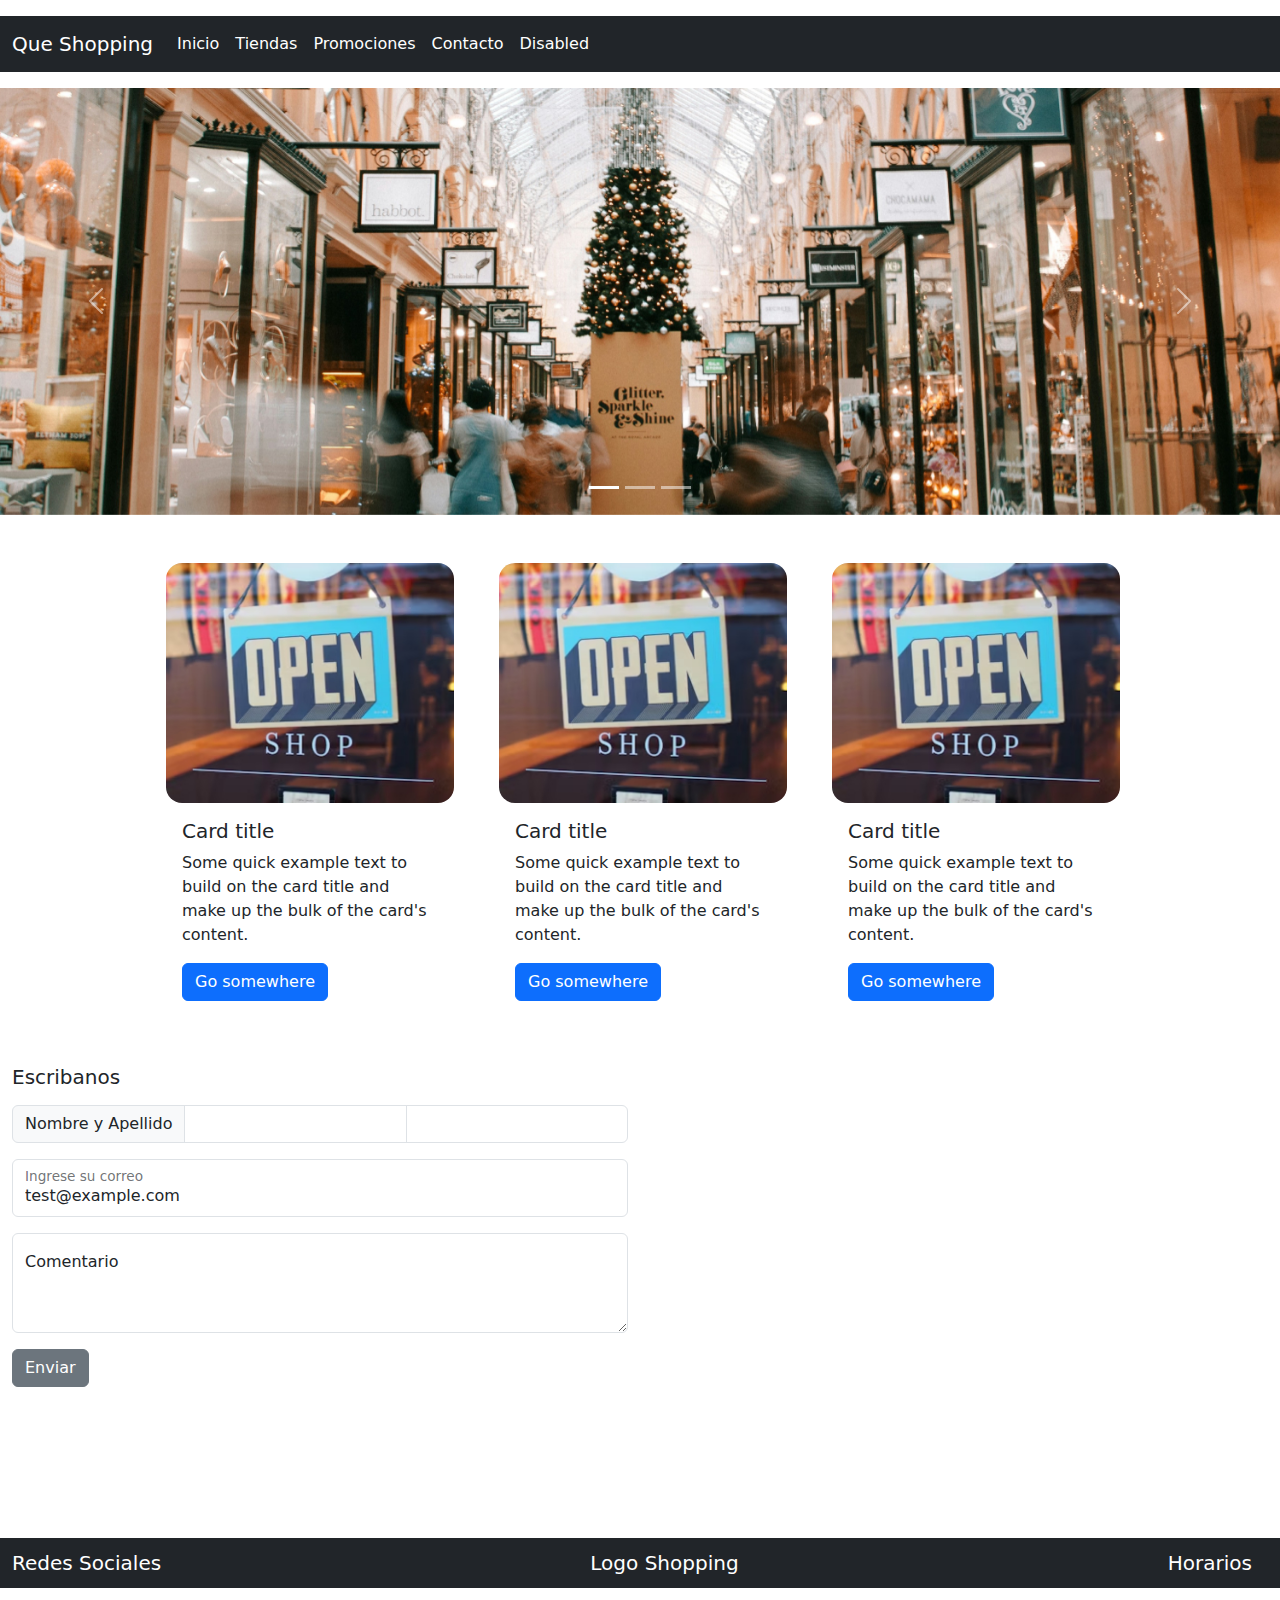
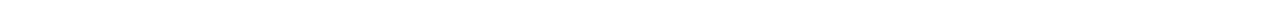
<file: TPEG/TP/index.html>
<!doctype html>
  <head>
    <meta charset="utf-8">
    <meta name="viewport" content="width=device-width, initial-scale=1">
    <title>Que Shopping</title>
    <link src="style.css"/>
    <link href="https://cdn.jsdelivr.net/npm/bootstrap@5.3.3/dist/css/bootstrap.min.css" rel="stylesheet" integrity="sha384-QWTKZyjpPEjISv5WaRU9OFeRpok6YctnYmDr5pNlyT2bRjXh0JMhjY6hW+ALEwIH" crossorigin="anonymous">
  </head>
  <body>
    <!--barra de menu-->
    <nav class="navbar navbar-expand-md my-3 bg-dark">
      <div class="container-fluid ">
        <a class="navbar-brand text-white" href="#">Que Shopping</a>
        <button class="navbar-toggler" type="button" data-bs-toggle="collapse" data-bs-target="#navbarNavAltMarkup" aria-controls="navbarNavAltMarkup" aria-expanded="false" aria-label="Toggle navigation">
          <span class="navbar-toggler-icon"></span>
        </button>
        <div class="collapse navbar-collapse" id="navbarNavAltMarkup">
          <div class="navbar-nav">
            <a class="nav-link active text-white" aria-current="page" href="#">Inicio</a>
            <a class="nav-link text-white" href="#">Tiendas</a>
            <a class="nav-link text-white" href="#">Promociones</a>
            <a class="nav-link text-white" href="#">Contacto</a>
            <a class="nav-link disabled text-white" aria-disabled="true">Disabled</a>
          </div>
        </div>
      </div>
    </nav>
    <!--carrusel-->
    <div id="carouselExampleIndicators" class="carousel slide">
      <div class="carousel-indicators">
        <button type="button" data-bs-target="#carouselExampleIndicators" data-bs-slide-to="0" class="active" aria-current="true" aria-label="Slide 1"></button>
        <button type="button" data-bs-target="#carouselExampleIndicators" data-bs-slide-to="1" aria-label="Slide 2"></button>
        <button type="button" data-bs-target="#carouselExampleIndicators" data-bs-slide-to="2" aria-label="Slide 3"></button>
      </div>
      <div class="carousel-inner">
        <div class="carousel-item active">
          <img src="/TPEG/Imagenes/carrusel_img1.jpg" class="d-block w-100" alt="...">
        </div>
        <div class="carousel-item">
          <img src="/TPEG/Imagenes/carrusel_img2.jpg" class="d-block w-100" alt="...">
        </div>
        <div class="carousel-item">
          <img src="/TPEG/Imagenes/carrusel_img3.jpg" class="d-block w-100" alt="...">
        </div>
      </div>
      <button class="carousel-control-prev" type="button" data-bs-target="#carouselExampleIndicators" data-bs-slide="prev">
        <span class="carousel-control-prev-icon" aria-hidden="true"></span>
        <span class="visually-hidden">Previous</span>
      </button>
      <button class="carousel-control-next" type="button" data-bs-target="#carouselExampleIndicators" data-bs-slide="next">
        <span class="carousel-control-next-icon" aria-hidden="true"></span>
        <span class="visually-hidden">Next</span>
      </button>
    </div>
    <!--menu de tiendas-->
    <div class="container mt-5">
        <div class="row">
            <div class="col-12 col-md-5 col-xl-3 ps-5 ps-md-0 ps-xl-5 ms-5 ">
                <div class="card border-0" style="width: 18rem;">
                    <img src="/TPEG/Imagenes/img_store1.jpg" class="card-img-top rounded-4" alt="...">
                    <div class="card-body">
                      <h5 class="card-title">Card title</h5>
                      <p class="card-text">Some quick example text to build on the card title and make up the bulk of the card's content.</p>
                      <a href="#" class="btn btn-primary">Go somewhere</a>
                    </div>
                  </div>
            </div>
            <div class="col-12 col-md-5 col-xl-3 ps-5 ps-md-0 ps-xl-5 ms-5 ">
              <div class="card border-0" style="width: 18rem;">
                <img src="/TPEG/Imagenes/img_store1.jpg" class="card-img-top rounded-4" alt="...">
                <div class="card-body">
                  <h5 class="card-title">Card title</h5>
                  <p class="card-text">Some quick example text to build on the card title and make up the bulk of the card's content.</p>
                  <a href="#" class="btn btn-primary">Go somewhere</a>
                </div>
              </div>
            </div>
            <div class="col-12 col-md-5 col-xl-3 ps-5 ps-md-0 ps-xl-5 ms-5 ">
              <div class="card bg-transparent border-0" style="width: 18rem;">
                <img src="/TPEG/Imagenes/img_store1.jpg" class="card-img-top rounded-4" alt="...">
                <div class="card-body">
                  <h5 class="card-title">Card title</h5>
                  <p class="card-text">Some quick example text to build on the card title and make up the bulk of the card's content.</p>
                  <a href="#" class="btn btn-primary">Go somewhere</a>
                </div>
              </div>
            </div>
        </div>
    </div>
    <!--barra de contacto-->
    <div class="container-fluid mt-5">
      <div class="row">
        <div class="col-6">
          <h5 class="card-title">Escribanos</h5>
          <div class="input-group my-3">
            <span class="input-group-text">Nombre y Apellido</span>
            <input type="text" aria-label="Nombre" class="form-control">
            <input type="text" aria-label="Apellido" class="form-control">
          </div>
          <form class="form-floating">
            <input type="email" class="form-control" id="floatingInputValue" placeholder="name@example.com" value="test@example.com">
            <label for="floatingInputValue">Ingrese su correo</label>
          </form>
          <div class="form-floating my-3">
            <textarea class="form-control" placeholder="Leave a comment here" id="floatingTextarea2" style="height: 100px"></textarea>
            <label for="floatingTextarea2">Comentario</label>
          </div>
          <button type="button" class="btn btn-secondary">Enviar</button>
        </div>
        <div class="col-6">
          <iframe src="https://www.google.com/maps/embed?pb=!1m18!1m12!1m3!1d3348.356525974437!2d-60.659003943711404!3d-32.941595295647225!2m3!1f0!2f0!3f0!3m2!1i1024!2i768!4f13.1!3m3!1m2!1s0x95b7ab46a333d5cf%3A0xc95c4edb595aae5f!2sSANTA%20FE%20y%20PUEYRREDON!5e0!3m2!1ses!2sar!4v1727662154579!5m2!1ses!2sar" width="600" height="450" style="border:0;" allowfullscreen="" loading="lazy" referrerpolicy="no-referrer-when-downgrade">
          </iframe>
        </div>
      </div>
    </div>
    <!--info-->
    <nav class="navbar my-3 bg-dark">
      <div class="container-fluid">
        <span class="navbar-brand mb-0 h1 text-star text-white">Redes Sociales</span>
        <span class="navbar-brand mb-0 h1 text-center text-white">Logo Shopping</span>
        <span class="navbar-brand mb-0 h1 text-end text-white">Horarios</span>
      </div>
    </nav>
    <script src="https://cdn.jsdelivr.net/npm/bootstrap@5.3.3/dist/js/bootstrap.bundle.min.js" integrity="sha384-YvpcrYf0tY3lHB60NNkmXc5s9fDVZLESaAA55NDzOxhy9GkcIdslK1eN7N6jIeHz" crossorigin="anonymous"></script>
  </body>
</html>
</file>
